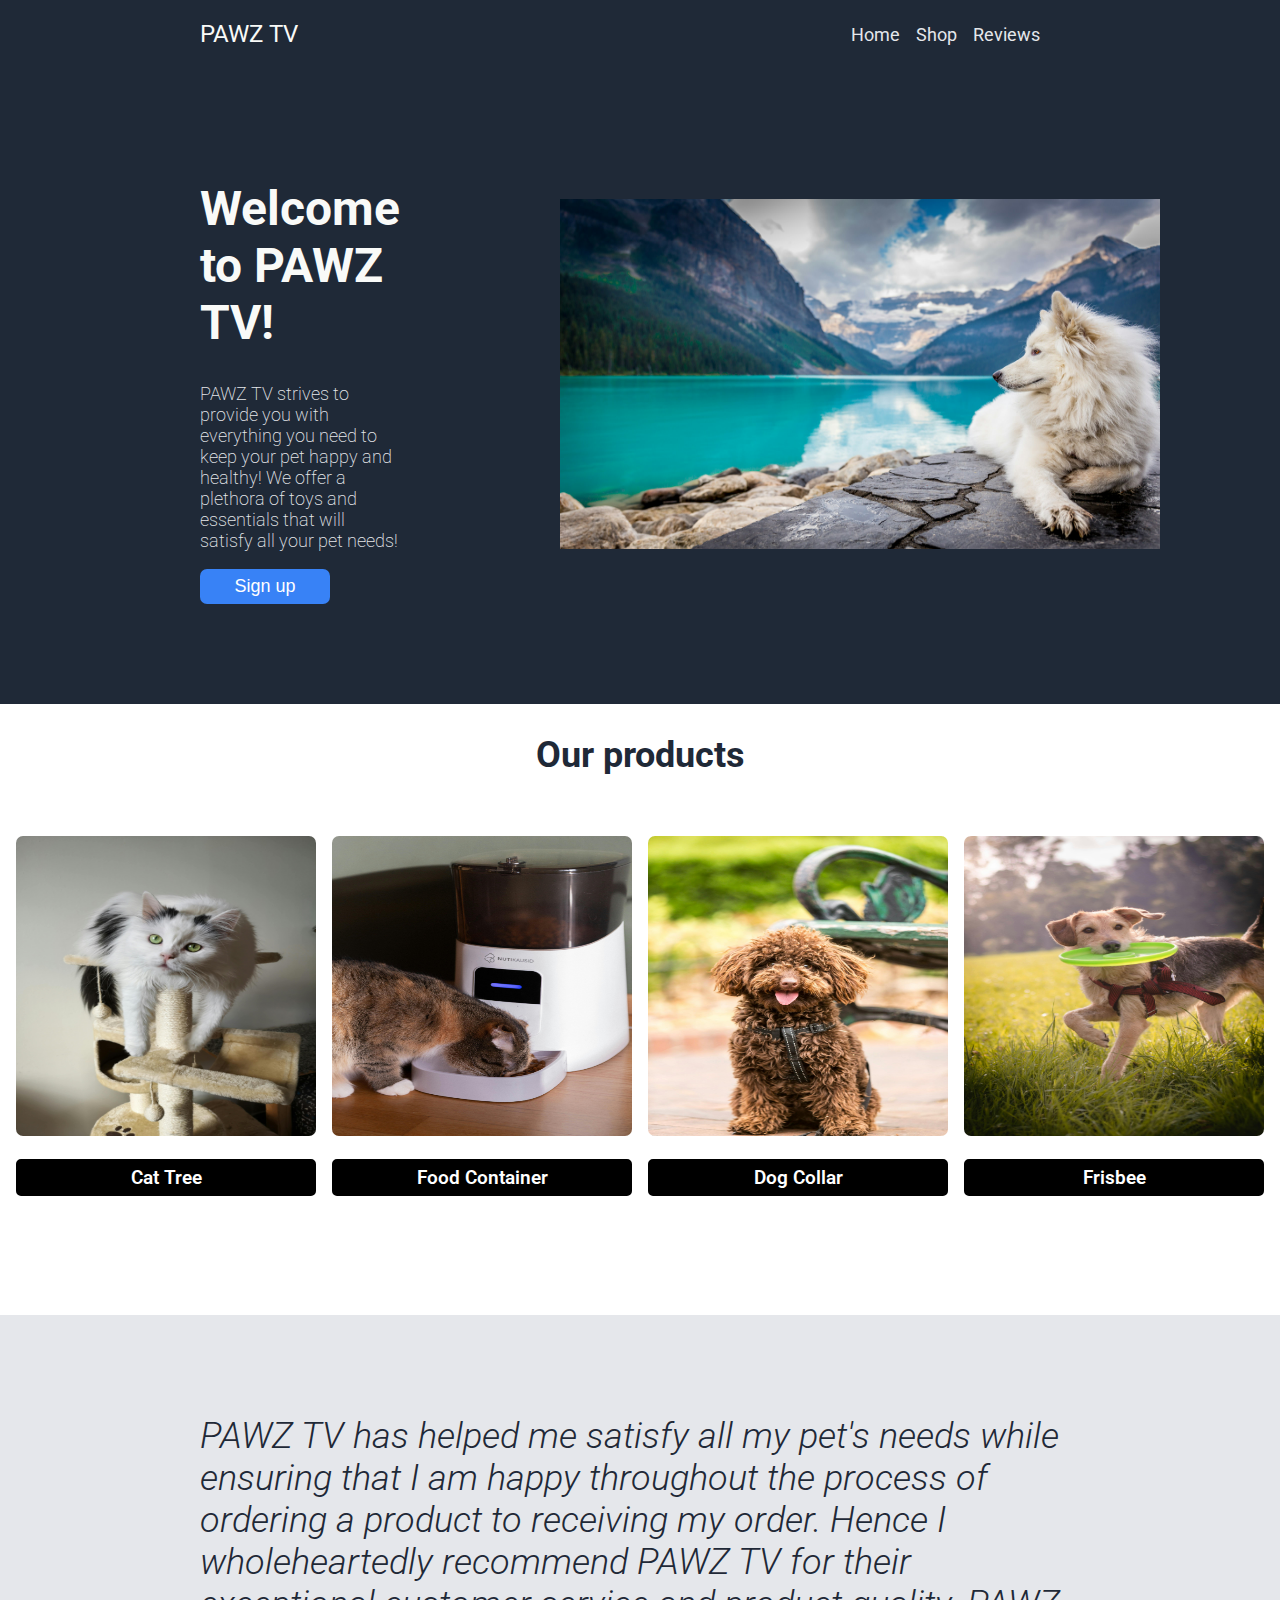
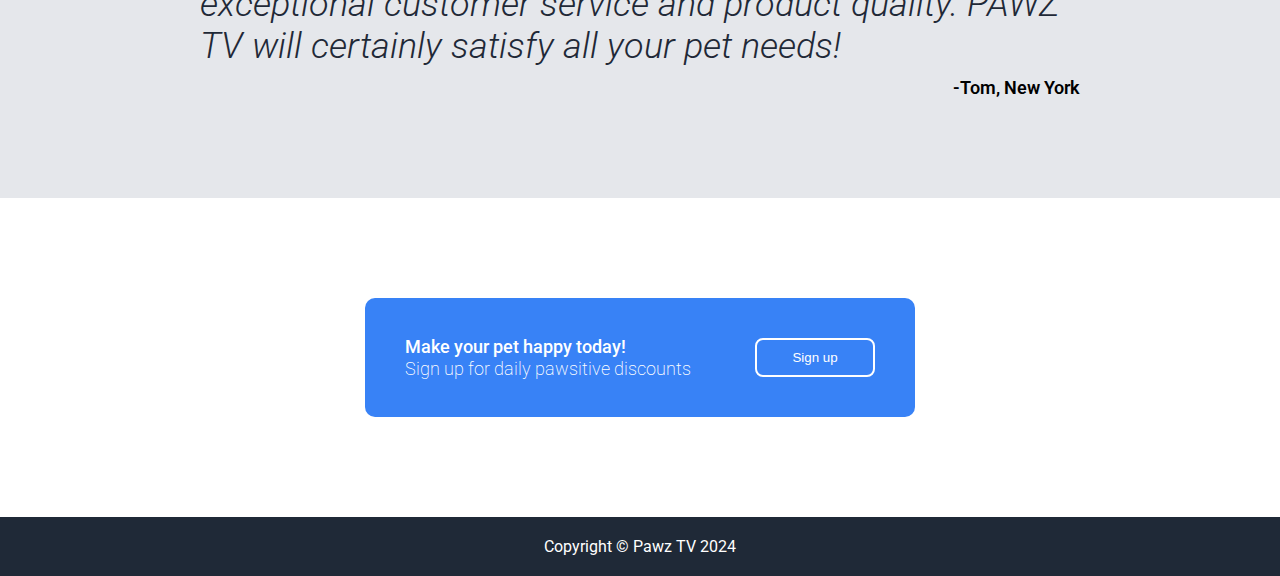
<file: index.html>
<!DOCTYPE html>
<html lang="en">

<head>
    <meta charset="UTF-8">
    <meta name="viewport" content="width=device-width, initial-scale=1.0">
    <title>Landing Page</title>
    <link rel="preconnect" href="https://fonts.googleapis.com">
    <link rel="preconnect" href="https://fonts.gstatic.com" crossorigin>
    <link
        href="https://fonts.googleapis.com/css2?family=Montserrat:ital,wght@0,100..900;1,100..900&family=Roboto:ital,wght@0,100;0,300;0,400;0,500;0,700;0,900;1,100;1,300;1,400;1,500;1,700;1,900&display=swap"
        rel="stylesheet">
    <link rel="stylesheet" href="landing-page.css">
</head>

<body>
    <header class="header">
        <nav>
            <ul class="header-links">
                <li class="logo">PAWZ TV</li>
                <div class="right-links">
                    <li class="link"><a href="landing-page.html">Home</a></li>
                    <li class="link"><a href="landing-page.html">Shop</a></li>
                    <li class="link"><a href="landing-page.html">Reviews</a></li>
                </div>
            </ul>
        </nav>
        <div class="hero">
            <div class="left-hero">
                <h1 class="hero-main-text">Welcome to PAWZ TV!</h1>
                <p class="hero-sec-text">
                    PAWZ TV strives to provide you with everything you need to keep your pet happy
                    and healthy! We offer a plethora of toys and essentials that will satisfy all your pet needs!
                </p>
                <button class="hero-button">Sign up</button>
            </div>
            <div class="right-hero">
                <img class="hero-image" src="./images/hero-image.jpg" alt="hero image" />
            </div>
        </div>
    </header>
    <div class="information">
        <h2 class="information-header">Our products</h2>
        <div class="products">
            <div class="product"><img src="images/product1-image.jpg" class="product1" alt="Cat Tree">
                <h3>Cat Tree</h3>
            </div>
            <div class="product"><img src="images/product2-image.jpg" class="product2" alt="product 2">
                <h3>Food Container</h3>
            </div>
            <div class="product product3"><img src="images/product3-image.jpg" class="product3" alt="product 3">
                <h3>Dog Collar</h3>
            </div>
            <div class="product product4"><img src="images/product4-image.jpg" class="product4" alt="product 4">
                <h3>Frisbee</h3>
            </div>
        </div>
    </div>
    <div class="quote-section">
        <p class="quote">PAWZ TV has helped me satisfy all my pet's needs while ensuring that I am happy throughout
            the process of
            ordering a product to receiving my order. Hence I wholeheartedly recommend PAWZ TV for their exceptional
            customer service and product quality. PAWZ TV will certainly satisfy all your pet needs!
        </p>
        <div class="customer">-Tom, New York</div>
    </div>
    <div class="CTA-container">
        <div class="CTA-inner-container">
            <div class="CTA-left">
                <p class="CTA-heading">Make your pet happy today!
                </p>
                <p class="CTA-message">Sign up for daily pawsitive discounts</p>
            </div>
            <button class="signup-button">Sign up</button>
        </div>
    </div>
    <footer>
        Copyright &copy; Pawz TV 2024
    </footer>
</body>

</html>
</file>
<file: landing-page.css>
body {
    font-family: "Roboto", sans-serif;
    font-style: normal;
    margin: 0;
    display: flex;
    flex-direction: column;
    background-color: #1F2937;
}

p {
    font-size: 18px;
    color: black;
    font-weight: 200;
}

h3 {
    color: white;
    font-size: larger;
    font-weight: 600;
    border: 2px solid black;
    background-color: black;
    border-radius: 5px;
    padding: 5px;
}

.header {
    background-color: #1F2937;
}

.header-links {
    list-style: none;
    display: flex;
    margin: 20px 200px;
    padding: 0;
    align-items: center;
}

.logo {
    flex: 2;
    /* Flex 2 so logo takes more space than the navigation links hence there is space between the logo and the navigation links */
    font-size: 24px;
    color: #F9FAF8
}

.right-links {
    font-size: 18px;
    display: flex;
    gap: 1rem;
    margin-right: 40px;
}

a {
    text-decoration: none;
    color: #E5E7EB;
}

.hero-main-text {
    font-size: 48px;
    font-weight: bolder;
    color: #F9FAF8;
}

.hero-sec-text {
    font-size: 18px;
    color: #E5E7EB
}

.hero-button {
    background-color: #3882F6;
    border-style: none;
    width: 130px;
    font-size: 18px;
    padding: 7px;
    color: white;
    border-radius: 7px;
}

.hero-image {
    margin: 0;
    padding: 0;
    width: 600px;
    height: 350px;
}

.hero {
    display: flex;
    margin: 100px 200px;
    gap: 10rem;
    align-items: center;

}

.left-hero {
    flex: 1;

}

.right-hero {
    flex: 1;

}

.information {
    background-color: white;
    display: flex;
    flex-direction: column;
    align-items: center;
}

.information-header {
    font-size: 36px;
    font-weight: bolder;
    color: #1F2937;
}

.products {
    display: flex;
    margin: 0px 200px 100px 200px;
    text-align: center;
    gap: 1rem;
}

.product {
    flex: 1;
    margin-top: 30px;
}

.product1,
.product2,
.product3,
.product4 {
    width: 300px;
    height: 300px;
    border-radius: 7px;
}

.quote-section {
    background-color: #E5E7EB;
    display: flex;
    align-items: center;
    justify-content: center;
    flex-direction: column;
    font-size: 18px;
}

.quote {
    font-size: 36px;
    font-weight: 300;
    font-style: italic;
    margin: 100px 200px 10px 200px;
    color: #1F2937;
}

.customer {
    margin: 0px 200px 100px 200px;
    align-self: flex-end;
    font-weight: 600;
}

.CTA-container {
    background-color: white;
    display: flex;
    align-items: center;
    justify-content: center;
}

.CTA-inner-container {
    background-color: #3882F6;
    display: flex;
    align-items: center;
    justify-content: center;
    gap: 4rem;
    margin: 100px;
    padding: 20px 40px;
    border-radius: 10px;
}

.CTA-left>* {
    color: white;
}

.CTA-heading {
    font-weight: 500;
}

.CTA-message {
    font-weight: 200;
    margin-top: -17px;
}

.signup-button {
    background-color: #3882F6;
    color: white;
    border: 2px solid white;
    padding: 10px;
    width: 120px;
    border-radius: 8px;
}

footer {
    color: white;
    display: flex;
    justify-content: center;
    align-items: center;
    margin: 20px 10px;
    background-color: #1F2937;
}
</file>
